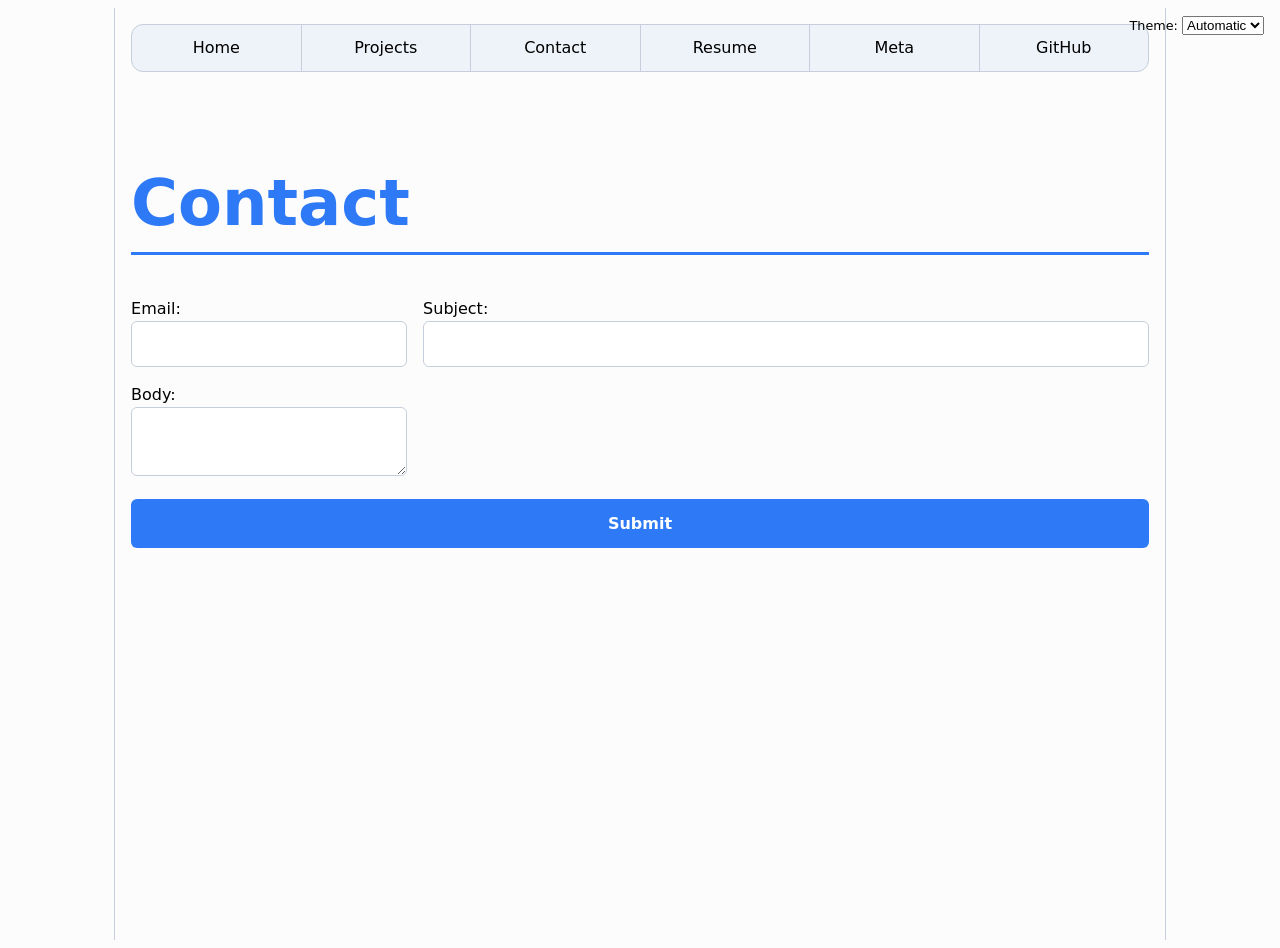
<file: contact/index.html>
<!DOCTYPE html>
<html lang="en">
<head>
    <meta charset="UTF-8">
    <meta name="viewport" content="width=device-width, initial-scale=1.0">
    <title>Contact</title>
    <link rel="stylesheet" href="../style.css">
    <script type="module" src="../global.js"></script>
</head>
<body>

    <h1>Contact</h1>

    <form action="mailto:cat020@ucsd.edu" method="POST" enctype="text/plain">
        <label>Email: <input type="email" name="email"></label>
        <label>Subject: <input name="subject"></label>
        <label>Body: <textarea name="body"></textarea></label>
        <button>Submit</button>
    </form>
    
</body>
</html>
</file>
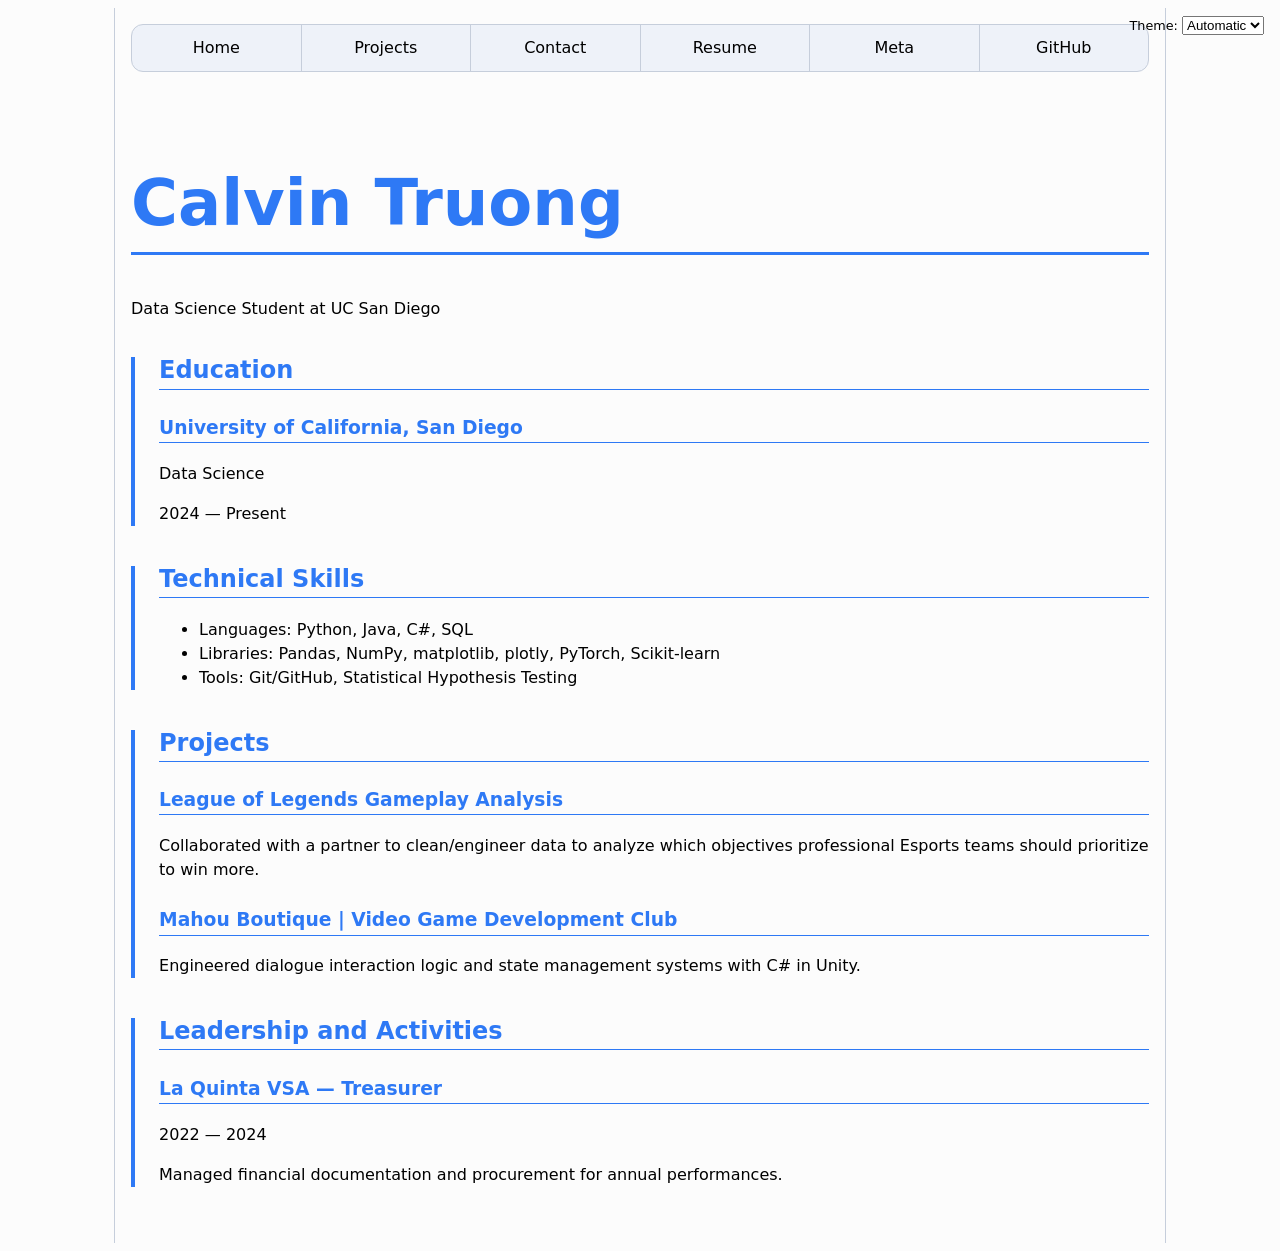
<file: resume/index.html>
<!DOCTYPE html>
<html lang="en">
<head>
    <meta charset="UTF-8">
    <meta name="viewport" content="width=device-width, initial-scale=1.0">
    <title>Resume - Calvin Truong</title>
    <link rel="stylesheet" href="../style.css">
    <script type="module" src="../global.js"></script>
</head>
<body>

    <header>
        <h1>Calvin Truong</h1>
        <p>Data Science Student at UC San Diego</p>
    </header>

    <section>
        <h2>Education</h2>
        <article>
            <h3>University of California, San Diego</h3>
            <p>Data Science</p>
            <time datetime="2024">2024</time> — Present
        </article>
    </section>

    <section>
        <h2>Technical Skills</h2>
        <ul>
            <li>Languages: Python, Java, C#, SQL</li>
            <li>Libraries: Pandas, NumPy, matplotlib, plotly, PyTorch, Scikit-learn</li>
            <li>Tools: Git/GitHub, Statistical Hypothesis Testing</li>
        </ul>
    </section>

    <section>
        <h2>Projects</h2>
        <article>
            <header>
                <h3>League of Legends Gameplay Analysis</h3>
            </header>
            <p>Collaborated with a partner to clean/engineer data to analyze which objectives professional Esports teams should prioritize to win more.</p>
        </article>

        <article>
            <header>
                <h3>Mahou Boutique | Video Game Development Club</h3>
            </header>
            <p>Engineered dialogue interaction logic and state management systems with C# in Unity.</p>
        </article>
    </section>

    <section>
        <h2>Leadership and Activities</h2>
        <article>
            <h3>La Quinta VSA — Treasurer</h3>
            <time datetime="2022">2022</time> — <time datetime="2024">2024</time>
            <p>Managed financial documentation and procurement for annual performances.</p>
        </article>
    </section>
</body>
</html>
</file>
<file: style.css>
:root {
  
  --color-accent: oklch(60% 0.2 260); 

  
  --border-color: light-dark(oklch(85% 0.02 260), oklch(25% 0.02 260));
}

html {
  accent-color: var(--color-accent);
  color-scheme: light dark;
}

body {
  font: 100%/1.5 system-ui;
  max-width: 100ch;
  margin-inline: auto;
  padding: 1rem;
  border-inline: 1px solid var(--border-color);
  min-height: 100vh;
  
  background-color: light-dark(oklch(99% 0 0), oklch(15% 0.02 260));
}

h1, h2, h3, h4, h5, h6 {
  line-height: 1.1;
  text-wrap: balance;
  
  border-bottom: 1px solid var(--color-accent);
  padding-bottom: 0.2em;
  margin-top: 1.5em;
  color: var(--color-accent);
}

h1 {
  font-size: 400%;
  border-bottom-width: 3px;
}

nav {
  display: flex;
  border: 1px solid var(--border-color);
  border-radius: 12px; 
  margin-bottom: 2em;
  overflow: hidden;
  background-color: light-dark(oklch(96% 0.01 260), oklch(20% 0.02 260));
}

nav a {
  flex: 1;
  text-align: center;
  text-decoration: none;
  color: inherit;
  padding: 0.7em;
  border-right: 1px solid var(--border-color);
  transition: 0.2s; 
}

nav a:last-child {
  border-right: none;
}

nav a.current {
  background-color: light-dark(oklch(90% 0.05 260), oklch(30% 0.05 260));
  border-bottom: 0.3em solid var(--color-accent);
  font-weight: bold;
}

nav a:hover {
  background-color: var(--color-accent);
  color: white;
}

input, textarea, button, .projects article {
  background-color: canvas;
  color: canvastext;
  border: 1px solid var(--border-color);
}

form {
  display: grid;
  grid-template-columns: auto 1fr;
  gap: 1em;
}

input, textarea, button {
  font: inherit;
  width: 100%;
  box-sizing: border-box;
  border: 1px solid var(--border-color); 
  padding: 0.6em;
  border-radius: 6px;
}

input:focus, textarea:focus {
  outline: 2px solid var(--color-accent);
  border-color: transparent;
}

button {
  grid-column: 1 / -1;
  background-color: var(--color-accent);
  color: white;
  font-weight: bold;
  cursor: pointer;
  border: none;
  padding: 0.8em;
  border-radius: 6px;
  transition: transform 0.1s, filter 0.2s;
}

button:hover {
  filter: brightness(1.2);
}

.projects {
  display: grid;
  grid-template-columns: repeat(auto-fill, minmax(15em, 1fr));
  gap: 1.5em;
}

.projects article {
  display: grid;
  grid-template-rows: subgrid;
  grid-row: span 3;
  gap: 1em;
  border: 2px solid var(--border-color);
  padding: 1.5em;
  border-radius: 16px;
}

/* Styling for project links */
.projects article h2 a {
    text-decoration: none;
    color: inherit; /* Keeps the heading color you already have */
    transition: color 0.2s ease-in-out;
}

.projects article h2 a:hover {
    color: #007bff; /* Or whatever your accent color is */
    text-decoration: underline;
}

/* Optional: Make the image clickable too if you'd like */
.projects article img {
    border-radius: 8px;
    width: 100%;
    aspect-ratio: 16 / 9;
    object-fit: cover;
}

section {
  border-left: 4px solid var(--color-accent);
  padding-left: 1.5em;
  margin-bottom: 2.5em;
}

.color-scheme {
  position: absolute;
  top: 1rem;
  right: 1rem;
  font-size: 80%;
}

#projects-plot {
    max-width: 20em;   
    margin-block: 2em; 
    overflow: visible; 
}



.container {
    display: flex;
    align-items: center;
    gap: 3em;
}



#projects-plot {
    max-width: 20em;
    margin-block: 2em;
    overflow: visible;
}





.legend {
    display: grid;
    grid-template-columns: repeat(auto-fill, minmax(9em, 1fr));
    gap: 1em;
    flex: 1;
    list-style: none;
    padding: 1em;
    border: 1px solid #ccc;


}


.legend-item {
    display: flex;
    align-items: center;
    gap: 0.5em;


}


.swatch {
    display: inline-block;
    width: 1em;
    height: 1em;
    background-color: var(--color);
    border-radius: 50%;
}

path {
  transition: 300ms;
  cursor: pointer;
  outline: none;
}


svg:has(path:hover) path:not(:hover) {
  opacity: 0.5;
}


path.selected {
  fill: #2894bb;
  stroke: white;        
  stroke-width: 2px;
  opacity: 1;
}


.legend-item.selected {
  font-weight: bold;
}


.legend-item.selected .swatch {
  outline: 2px solid rgb(36, 187, 56);
  outline-offset: 2px;
}


.stats, #language-breakdown {
    display: grid;
    grid-template-columns: repeat(auto-fit, minmax(100px, 1fr));
    gap: 1em;
    max-width: 800px;
    margin-inline: auto;
    margin-block: 2em;
    padding: 1.5em;
    background: var(--border-color);
    border-radius: 12px;
    text-align: center;
}


/* Ensure ALL labels (dt) look the same */
.stats dt, #language-breakdown dt {
    grid-row: 1;
    margin-bottom: 0.2em; /* Reduced margin for tighter grouping */
    font-size: 0.85rem; /* Smaller, uppercase labels look more professional */
    text-transform: uppercase; /* Standard for data dashboards */
    letter-spacing: 0.05em;
    font-family: var(--font-main);
    font-weight: 500;
    color: #666; /* Subtle color for labels to make values pop */
}

/* Ensure ALL values (dd) look the same */
.stats dd, #language-breakdown dd {
    grid-row: 2;
    margin: 0;
    font-size: 2.5rem; /* Slightly larger for emphasis */
    font-weight: 800; /* Extra bold for a "big data" feel */
    font-family: var(--font-main);
    line-height: 1;
}

/* Step 3.2: Tooltip Styling */
.tooltip {
    position: fixed;
    background: light-dark(rgba(255, 255, 255, 0.95), rgba(20, 20, 20, 0.95));
    border: 1px solid #ddd;
    padding: 12px;
    border-radius: 8px; /* Softer corners */
    pointer-events: none;
    opacity: 0;
    transition: opacity 200ms;
    box-shadow: 0 10px 25px rgba(0,0,0,0.15);
    font-family: var(--font-main);
    font-size: 0.9rem;
}

/* Style the DL inside the tooltip to be compact */
.tooltip dl {
    display: grid;
    grid-template-columns: auto auto;
    gap: 5px 15px;
    margin: 0;
}

.tooltip dt {
    font-weight: normal;
    color: #888;
}

.tooltip dd {
    font-weight: bold;
    margin: 0;
}

/* Step 5.4: Brushing Highlights */
circle.selected {
    fill: #0cc58d;
    opacity: 1;
}

/* Gridlines: Making them more subtle so the dots stand out */
.gridlines line { 
    stroke: #eee; 
    stroke-width: 1px;
}

/* Brush box styling */
.selection {
    fill-opacity: 0.1;
    stroke: #0cc58d; /* Match your selection color */
    stroke-dasharray: 4, 4;
}

/* This targets both the top stats and the language breakdown stats */
.stats, #language-breakdown {
    display: grid;
    grid-template-columns: repeat(auto-fit, minmax(100px, 1fr));
    gap: 1em;
    max-width: 800px;
    margin-inline: auto;
    margin-block: 2em;
    padding: 1.5em;
    background: var(--border-color);
    border-radius: 12px;
    text-align: center;
}


/* Ensure ALL labels (dt) look the same */
.stats dt, #language-breakdown dt {
    grid-row: 1;
    margin-bottom: 0.5em;
    font-size: 2rem;
    /* This ensures they aren't forced into all-caps by CSS */
    text-transform: none;
    font-family: inherit;
    font-weight: normal;
}


/* Ensure ALL values (dd) look the same */
.stats dd, #language-breakdown dd {
    grid-row: 2;
    margin: 0;
    font-size: 2rem;
    font-weight: bold;
    font-family: inherit;
}
/* Step 3.2: Tooltip Styling */
.tooltip {
    position: fixed;
    background: light-dark(rgba(255, 255, 255, 0.9), rgba(0, 0, 0, 0.9));
    border: 1px solid #ddd;
    padding: 10px;
    border-radius: 4px;
    pointer-events: none; /* Step 3.3 */
    opacity: 0;
    transition: opacity 200ms;
    box-shadow: 0 4px 15px rgba(0,0,0,0.2);
}


/* Step 5.4: Brushing Highlights */
circle.selected {
    fill: #4521d6;
    opacity: 1;
}


.gridlines line { stroke: #eee; }


/* Brush box styling */
.selection {
    fill-opacity: 0.1;
    stroke: var(--color-accent);
    stroke-dasharray: 5, 5;
}
/* --- SCROLLYTELLING LAYOUT --- */

/* Put the story and the plot side-by-side */
#scrolly-1, #scrolly-2 {
    display: grid;
    grid-template-columns: 1fr 1fr;
    gap: 2em;
    margin-top: 2em;
}

/* Make the charts sticky so they stay on screen while text scrolls */
#scatter-plot, #file-plot {
    position: sticky;
    top: 2rem;
    align-self: start;
    max-height: calc(100vh - 4rem);
}

/* Style the scrolling text blocks and add space between them */
.step {
    margin-bottom: 50vh; /* Creates the empty space needed to scroll */
    padding: 1.5em;
    background-color: light-dark(oklch(96% 0.01 260), oklch(20% 0.02 260));
    border: 1px solid var(--border-color);
    border-radius: 8px;
}

.step:last-child {
    margin-bottom: 20vh;
}


/* --- CODEBASE EVOLUTION DOTS --- */

/* Give the file container scrollability if it gets too long */
#files {
    max-height: 80vh;
    overflow-y: auto;
    margin: 0;
    padding: 0;
}

/* Align the filename and the line count on opposite sides */
#files dt {
    display: flex;
    justify-content: space-between;
    align-items: center;
    margin-bottom: 0.5em;
}

#files dt code {
    font-size: 0.9em;
}

#files dt small {
    color: #888;
    font-size: 0.8em;
}

/* Wrap the line dots into a grid-like cluster */
#files dd {
    display: flex;
    flex-wrap: wrap;
    gap: 4px;
    margin: 0 0 2em 0;
}

/* Shape and size the individual colored line dots */
.loc {
    width: 8px;
    height: 8px;
    border-radius: 50%;
}
</file>
